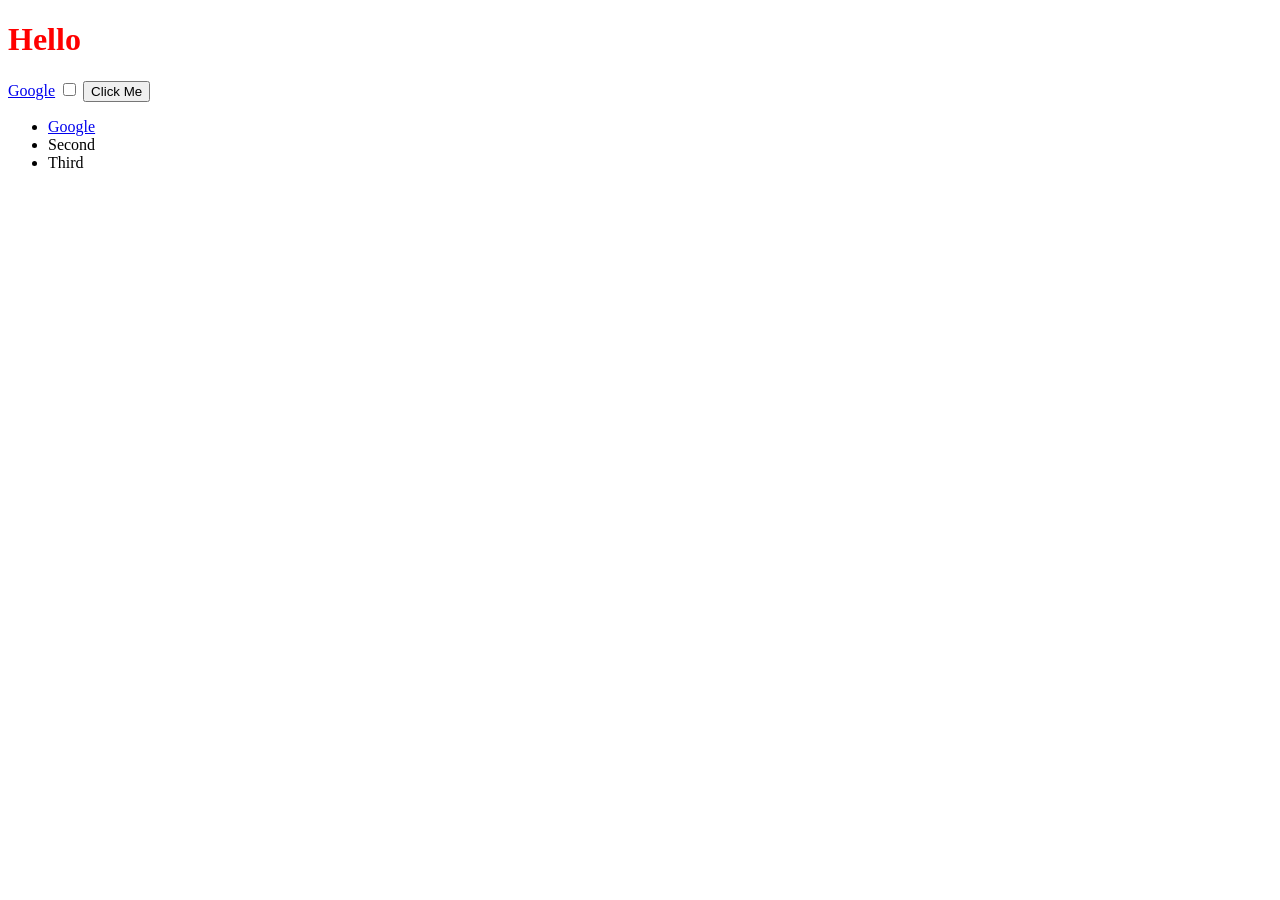
<file: 02- intro-to-DOM/index.html>
<!DOCTYPE html>
<html lang="en" dir="ltr">
  <head>
    <meta charset="utf-8">
    <title>My Website</title>
    <link rel="stylesheet" href="styles.css">
  </head>  

  <body>
    <h1 id="title"> <strong>Hello</strong> </h1>
    <a href="http://www.google.com">Google</a>

    <input type="checkbox">

    <button class="btn">Click Me</button>

    <ul id="list">
      <li class="item">
        <a href="https://www.google.com">Google</a>
      </li>
      <li class="item">Second</li>
      <li class="item">Third</li>
    </ul>

  </body>
  <footer>
    <script src="index.js"></script>
  </footer>

</html>
</file>
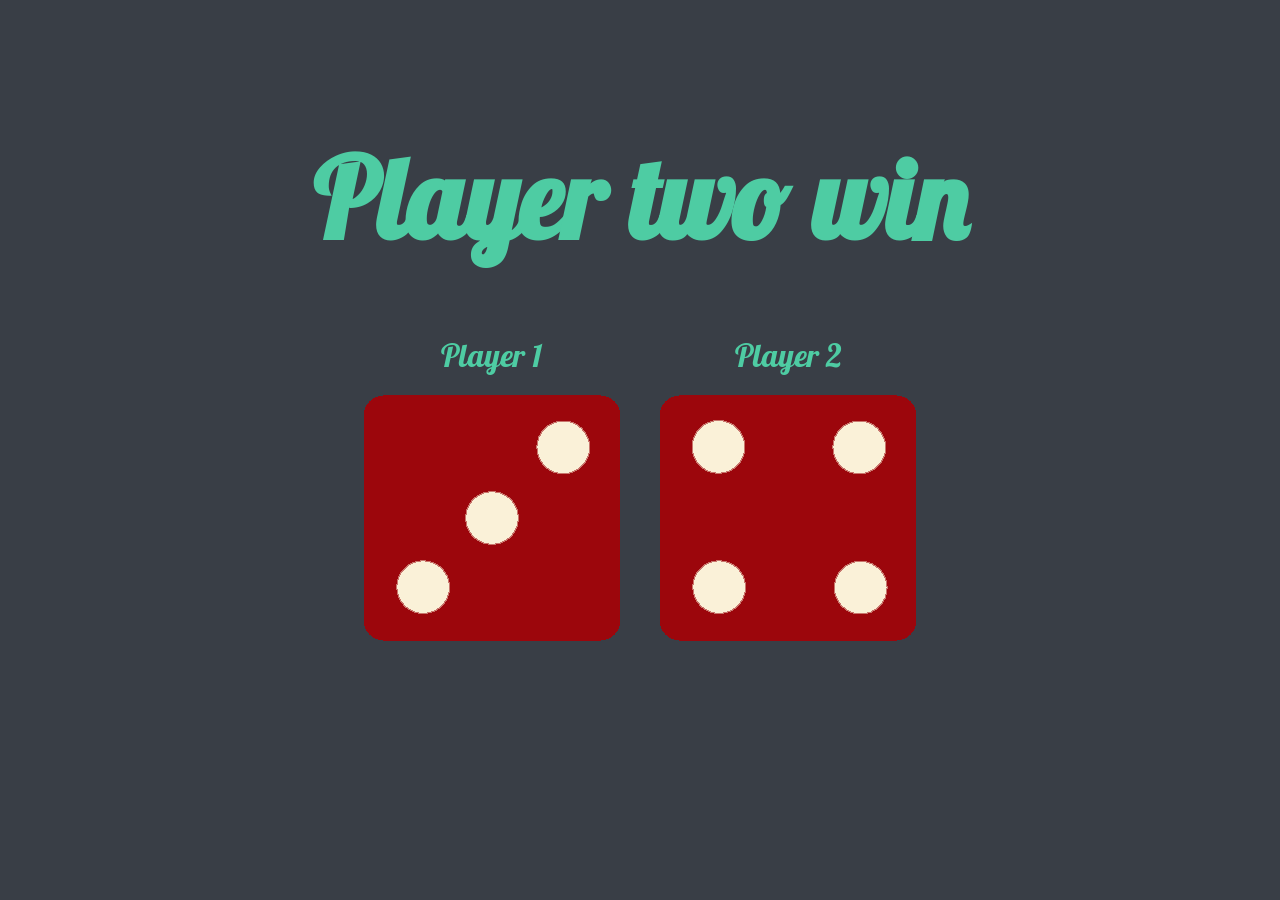
<file: 08-Dicee-Project/index.html>
<!DOCTYPE html>
<html lang="en">
<head>
    <meta charset="UTF-8">
    <meta name="viewport" content="width=device-width, initial-scale=1.0">
    <title>Document</title>
    <link rel="stylesheet" href="style.css">

</head>

<body>
  
    <div class="container">

        <h1>Refresh me</h1>

        <div class="player-dices">

            <span >
                <p>Player 1</p>
                <img id="d1" alt="Dice result for Player 1">
                
            </span>
            <span >
                <p>Player 2</p>
                <img id="d2" alt="Dice result for Player 2">
                
            </span>
        </div>

            
        </div>

    </div>
<script src="script.js"></script>    
</body>
</html>
</file>
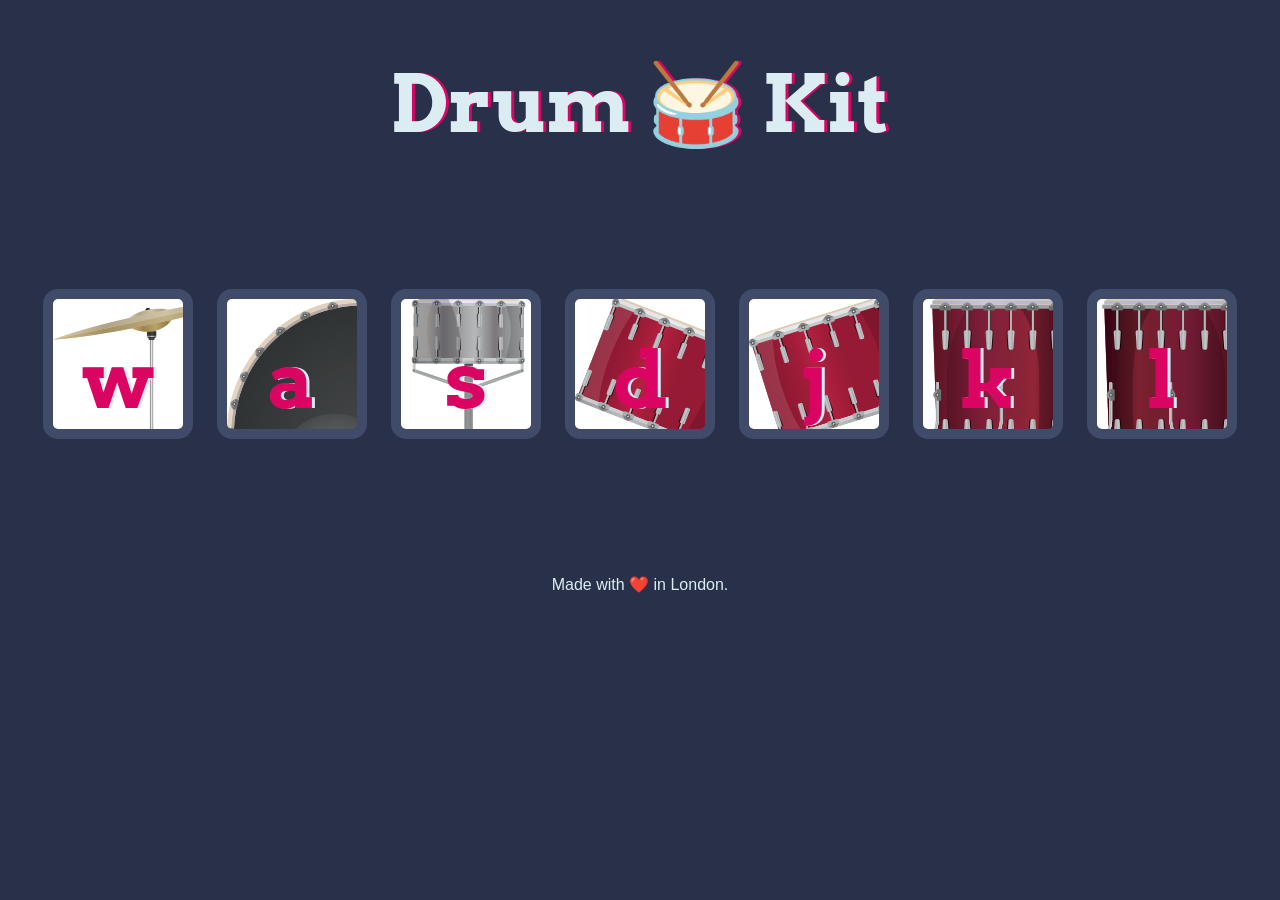
<file: 10-drum kit project/index.html>
<!DOCTYPE html>
<html lang="en" dir="ltr">

<head>
  <meta charset="utf-8">
  <title>Drum Kit</title>
  <link rel="stylesheet" href="styles.css">
  <link href="https://fonts.googleapis.com/css?family=Arvo" rel="stylesheet">
</head>

<body>

  <h1 id="title">Drum 🥁 Kit</h1>
  <div class="set">
    <button class="w drum">w</button>
    <button class="a drum">a</button>
    <button class="s drum">s</button>
    <button class="d drum">d</button>
    <button class="j drum">j</button>
    <button class="k drum">k</button>
    <button class="l drum">l</button>
  </div>


  <footer>
    Made with ❤️ in London.
  </footer>





  

  <script src="./script.js"></script>
</body>

</html>
</file>
<file: 02- intro-to-DOM/styles.css>
h1 {
  color: red;
}

.huge-text{
  font-size: 10rem;
}
</file>
<file: 08-Dicee-Project/style.css>
@import url('https://fonts.googleapis.com/css2?family=Lobster&display=swap');
@import url('https://fonts.googleapis.com/css2?family=Cedarville+Cursive&family=Lobster&display=swap');


:root{
    /*color variables*/
    --clr-mint-green: #4ECCA3;
    --clr-dark-slate: #393E46;
    /*font variables*/
    --font-Lobster: "Lobster", sans-serif;
    --font-Cursive: "Cedarville Cursive", cursive;
}

*{
    padding: 0;
    margin: 0;
    box-sizing: border-box;
}
body{
    background-color: var(--clr-dark-slate);
}

.container{
   display: flex;
   margin: 10%; 
   flex-direction: column;   
   
}

h1{
    text-align: center;
    font-size: 7rem;
    color: var(--clr-mint-green);
    font-family: var(--font-Lobster), var(--font-Cursive);
    margin-top: 0;
    margin-bottom: 3%;
}

.player-dices{
    display: flex;
    flex-direction: row;
    align-items: center;
    justify-content: center;
}

span{
    margin: 2%;
}

p{
    text-align: center;
    font-size: 2rem;
    color: var(--clr-mint-green);
    margin: 6%;
    font-family: var(--font-Lobster), var(--font-Cursive);
}
</file>
<file: 10-drum kit project/styles.css>
body {
  text-align: center;
  background-color: #283149;
}

h1 {
  font-size: 5rem;
  color: #DBEDF3;
  font-family: "Arvo", cursive;
  text-shadow: 3px 0 #DA0463;

}

footer {
  color: #DBEDF3;
  font-family: sans-serif;
}

.w {
  background-image: url("./images/crash.png");

}

.a {
  background-image: url("./images/kick.png");

}

.s {
 background-image: url("./images/snare.png");
}

.d {
background-image: url("./images/tom1.png");
}

.j {
background-image: url("./images/tom2.png");
}

.k {
background-image: url("./images/tom3.png");
}

.l {

background-image: url("./images/tom4.png");
}

.set {
  margin: 10% auto;
}

.game-over {
  background-color: red;
  opacity: 0.8;
}

.pressed {
  box-shadow: 0 3px 4px 0 #DBEDF3;
  opacity: 0.5;
}

.red {
  color: red;
}

.drum {
  outline: none;
  border: 10px solid #404B69;
  font-size: 5rem;
  font-family: 'Arvo', cursive;
  line-height: 2;
  font-weight: 900;
  color: #DA0463;
  text-shadow: 3px 0 #DBEDF3;
  border-radius: 15px;
  display: inline-block;
  width: 150px;
  height: 150px;
  text-align: center;
  margin: 10px;
  background-color: white;
}

.color{
  color: white;
}
</file>
